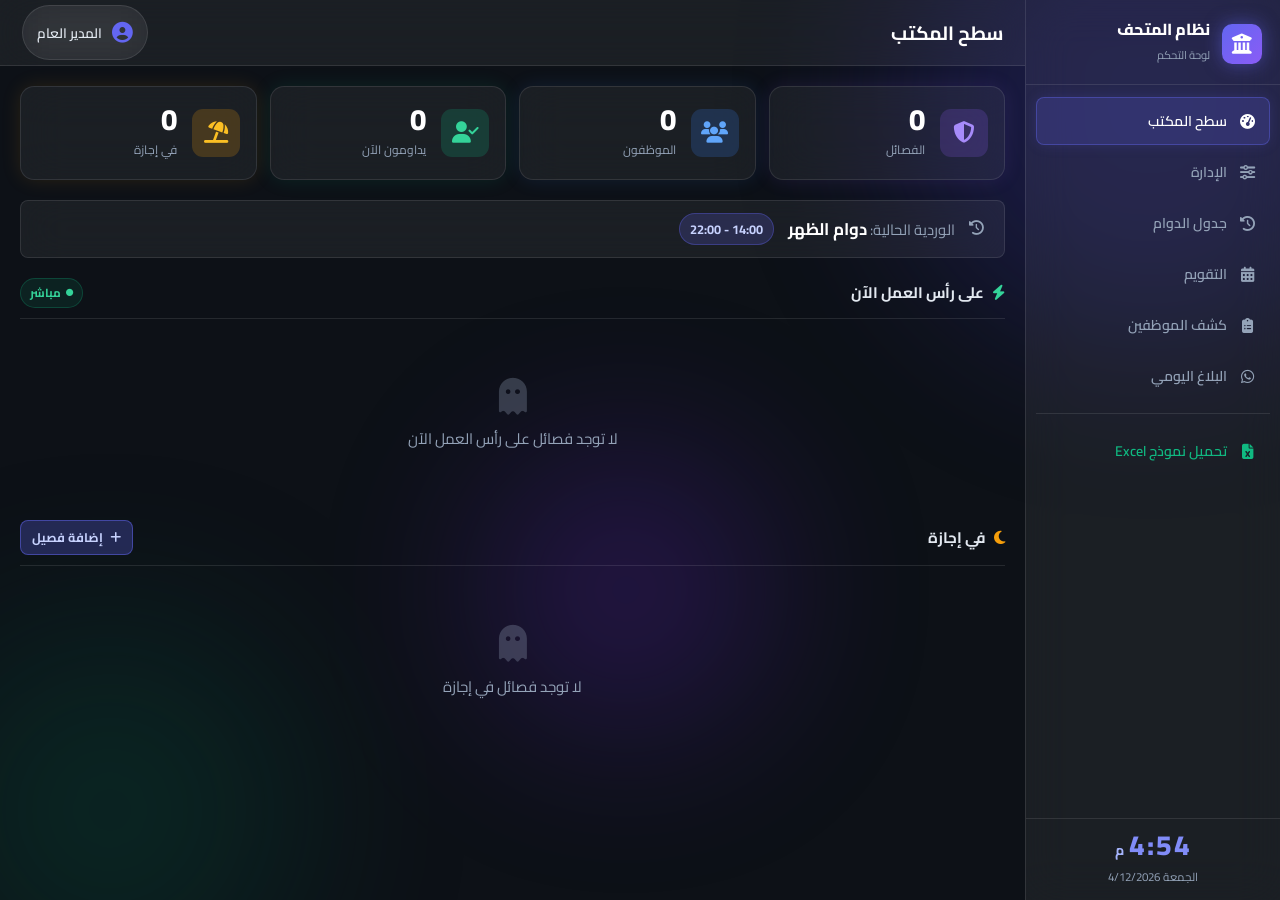
<file: index.html>
<!DOCTYPE html>
<html lang="ar" dir="rtl">
<head>
    <meta charset="UTF-8">
    <meta name="viewport" content="width=device-width, initial-scale=1.0">
    <title>نظام المتحف | لوحة التحكم</title>
    <link rel="preconnect" href="https://fonts.googleapis.com">
    <link href="https://fonts.googleapis.com/css2?family=Cairo:wght@400;500;600;700;800&display=swap" rel="stylesheet">
    <link rel="stylesheet" href="https://cdnjs.cloudflare.com/ajax/libs/font-awesome/6.5.0/css/all.min.css">
    <link rel="stylesheet" href="style.css">
    <!-- SheetJS for Excel import -->
    <script src="https://cdn.sheetjs.com/xlsx-0.20.2/package/dist/xlsx.full.min.js"></script>
</head>
<body>

<div class="bg-orbs">
    <div class="orb orb-1"></div><div class="orb orb-2"></div><div class="orb orb-3"></div>
</div>

<div class="layout">

    <!-- ═══════════ SIDEBAR ═══════════ -->
    <aside class="sidebar glass" id="sidebar">
        <div class="sidebar-logo">
            <div class="logo-icon"><i class="fa-solid fa-building-columns"></i></div>
            <div class="logo-text"><h1>نظام المتحف</h1><span>لوحة التحكم</span></div>
        </div>
        <nav class="sidebar-nav">
            <a class="nav-item" data-page="dashboard"><i class="fa-solid fa-gauge-high"></i><span>سطح المكتب</span></a>
            <a class="nav-item" data-page="admin"><i class="fa-solid fa-sliders"></i><span>الإدارة</span></a>
            <a class="nav-item" data-page="shifts"><i class="fa-solid fa-clock-rotate-left"></i><span>جدول الدوام</span></a>
            <a class="nav-item" data-page="calendar"><i class="fa-solid fa-calendar-days"></i><span>التقويم</span></a>
            <a class="nav-item" data-page="census"><i class="fa-solid fa-clipboard-list"></i><span>كشف الموظفين</span></a>
            <a class="nav-item" data-page="whatsapp"><i class="fa-brands fa-whatsapp"></i><span>البلاغ اليومي</span></a>
            <div style="height:1px; background:var(--glass-b); margin: 10px 0;"></div>
            <a class="nav-item" onclick="downloadExcelTemplate()" style="color:#10b981;"><i class="fa-solid fa-file-excel"></i><span>تحميل نموذج Excel</span></a>
        </nav>
        <div class="sidebar-footer">
            <div class="clock-display">
                <span id="clk-time">12:00</span>
                <span id="clk-ampm" class="ampm">ص</span>
            </div>
            <div id="current-date" class="current-date">-</div>
        </div>
    </aside>

    <!-- ═══════════ MAIN ═══════════ -->
    <main class="main">
        <header class="topbar glass">
            <div class="topbar-right">
                <button class="menu-toggle" id="menu-toggle"><i class="fa-solid fa-bars"></i></button>
                <h2 class="page-title" id="page-title">سطح المكتب</h2>
            </div>
            <div class="user-badge glass">
                <div class="user-avatar"><i class="fa-solid fa-circle-user"></i></div>
                <span>المدير العام</span>
            </div>
        </header>

        <div class="pages-area">

            <!-- ─── DASHBOARD ─── -->
            <div class="page active" id="page-dashboard">
                <div class="stats-row" id="stats-row">
                    <div class="stat-card glass purple-glow">
                        <div class="stat-icon purple"><i class="fa-solid fa-shield-halved"></i></div>
                        <div><div class="stat-num" id="count-platoons">0</div><div class="stat-label">الفصائل</div></div>
                    </div>
                    <div class="stat-card glass blue-glow">
                        <div class="stat-icon blue"><i class="fa-solid fa-users"></i></div>
                        <div><div class="stat-num" id="count-employees">0</div><div class="stat-label">الموظفون</div></div>
                    </div>
                    <div class="stat-card glass green-glow">
                        <div class="stat-icon green"><i class="fa-solid fa-user-check"></i></div>
                        <div><div class="stat-num" id="count-on-duty">0</div><div class="stat-label">يداومون الآن</div></div>
                    </div>
                    <div class="stat-card glass orange-glow">
                        <div class="stat-icon orange"><i class="fa-solid fa-umbrella-beach"></i></div>
                        <div><div class="stat-num" id="count-off">0</div><div class="stat-label">في إجازة</div></div>
                    </div>
                </div>

                <!-- Shift indicator -->
                <div class="shift-indicator glass" id="shift-indicator">
                    <div class="shift-ind-content">
                        <i class="fa-solid fa-clock-rotate-left"></i>
                        <span>الوردية الحالية: <strong id="current-shift-label">—</strong></span>
                        <span class="shift-time-label" id="current-shift-time"></span>
                    </div>
                </div>

                <div class="section-bar">
                    <h2><i class="fa-solid fa-bolt" style="color:#34d399"></i> على رأس العمل الآن</h2>
                    <span class="live-badge"><i class="fa-solid fa-circle"></i> مباشر</span>
                </div>
                <div class="cards-grid" id="duty-platoons-grid"></div>

                <div class="section-bar mt-4">
                    <h2><i class="fa-solid fa-moon" style="color:#f59e0b"></i> في إجازة</h2>
                    <button class="btn btn-sm btn-primary" id="btn-goto-admin"><i class="fa-solid fa-plus"></i> إضافة فصيل</button>
                </div>
                <div class="cards-grid" id="off-platoons-grid"></div>
            </div>

            <!-- ─── ADMIN ─── -->
            <div class="page" id="page-admin" style="display:none">
                <div class="tab-bar" style="display:flex; justify-content:space-between; align-items:center; flex-wrap:wrap; gap:10px;">
                    <div style="display:flex; gap:5px; flex-wrap:wrap;">
                        <button class="tab-btn active" data-tab="tab-platoons"><i class="fa-solid fa-shield-halved"></i> الفصائل</button>
                        <button class="tab-btn" data-tab="tab-points"><i class="fa-solid fa-location-dot"></i> النقاط</button>
                        <button class="tab-btn" data-tab="tab-excel"><i class="fa-solid fa-file-excel"></i> استيراد Excel</button>
                    </div>
                    <button class="btn btn-sm" onclick="downloadExcelTemplate()" style="background:rgba(16,185,129,0.15); border:1px solid rgba(16,185,129,0.5); color:#34d399; font-weight:bold; padding:7px 15px;"><i class="fa-solid fa-file-arrow-down fa-lg"></i> تحميل النموذج الفارغ للاستيراد</button>
                </div>

                <!-- TAB: Platoons -->
                <div id="tab-platoons" class="tab-content active">
                    <div class="form-section glass">
                        <div class="form-section-title">
                            <i class="fa-solid fa-shield-halved fa-lg" style="color:#a78bfa"></i>
                            <h2 id="platoon-form-title">إضافة فصيل جديد</h2>
                        </div>
                        <form id="form-platoon">
                            <input type="hidden" id="platoon-edit-index" value="">
                            <div class="form-row">
                                <div class="form-group">
                                    <label>اسم الفصيل</label>
                                    <input type="text" id="platoon-name" class="inp" placeholder="مثال: فصيل الصقر" required>
                                </div>
                                <div class="form-group">
                                    <label>تاريخ بدء الدورة <small>(اليوم الأول - ليل)</small></label>
                                    <input type="date" id="platoon-cycle-start" class="inp" required>
                                </div>
                            </div>
                            <div class="cycle-info-banner">
                                <i class="fa-solid fa-rotate"></i>
                                <strong>نظام الدوام التلقائي:</strong>
                                <span class="cycle-pill night-pill">2 ليل</span> ←
                                <span class="cycle-pill aft-pill">2 ظهر</span> ←
                                <span class="cycle-pill morn-pill">2 صباح</span> ←
                                <span class="cycle-pill off-pill2">4 إجازة</span>
                                <span style="color:#94a3b8; margin-right:8px">الوردية تُحدَّد تلقائياً حسب يوم الدورة</span>
                            </div>

                            <div class="form-actions">
                                <button type="submit" class="btn btn-success" id="platoon-submit-btn">
                                    <i class="fa-solid fa-floppy-disk"></i> حفظ الفصيل
                                </button>
                                <button type="button" class="btn btn-secondary" id="platoon-cancel-btn" style="display:none">
                                    <i class="fa-solid fa-xmark"></i> إلغاء
                                </button>
                            </div>
                        </form>
                    </div>

                    <div class="form-section glass">
                        <div class="form-section-title">
                            <i class="fa-solid fa-list-ul fa-lg" style="color:#60a5fa"></i>
                            <h2>قائمة الفصائل</h2>
                        </div>
                        <div class="table-wrapper">
                            <table class="data-table">
                                <thead>
                                    <tr>
                                        <th>#</th><th>الفصيل</th><th>المسؤولون</th>
                                        <th>الأفراد</th><th>الوردية الحالية</th>
                                        <th>يوم الدورة</th><th>الحالة</th><th>إجراءات</th>
                                    </tr>
                                </thead>
                                <tbody id="platoons-list-tbody"></tbody>
                            </table>
                        </div>
                    </div>
                </div>

                <!-- TAB: Platoon Manage (Sub-tab) -->
                <div id="tab-platoon-manage" class="tab-content" style="display:none">
                    <div class="form-section glass">
                        <div style="display:flex; align-items:center; justify-content:space-between; margin-bottom: 20px; flex-wrap: wrap; gap:10px">
                            <div style="display:flex; align-items:center; gap:12px">
                                <i class="fa-solid fa-users-gear fa-2xl" style="color:#818cf8"></i>
                                <div>
                                    <h2 id="pm-platoon-title" style="margin:0; font-size:1.4rem">إدارة أفراد الفصيل</h2>
                                    <p style="margin:0; color:var(--muted); font-size:.8rem">إضافة وتعديل المسؤولين والموظفين الخاصين بهذا الفصيل</p>
                                </div>
                            </div>
                            <button class="btn btn-secondary btn-sm" onclick="exitPlatoonManage()"><i class="fa-solid fa-arrow-left"></i> عودة للفصائل</button>
                        </div>
                        
                        <input type="hidden" id="pm-platoon-index" value="">
                        
                        <div class="pm-split-grid">
                            <!-- Managers Column -->
                            <div class="pm-col">
                                <div class="form-section-title" style="margin-bottom: 12px; padding-bottom: 8px;">
                                    <i class="fa-solid fa-user-shield" style="color:#34d399"></i>
                                    <h3 style="margin:0; font-size:.95rem">مسؤولو الفصيل</h3>
                                </div>
                                <form id="pm-form-manager" style="margin-bottom:15px">
                                    <div class="form-row">
                                        <div class="form-group" style="flex:2">
                                            <label>الاسم</label>
                                            <input type="text" id="pm-manager-name" class="inp" placeholder="الاسم" required>
                                        </div>
                                        <div class="form-group" style="flex:1">
                                            <label>الرتبة</label>
                                            <input type="text" id="pm-manager-rank" class="inp" placeholder="الرتبة">
                                        </div>
                                        <div class="form-group" style="flex:1">
                                            <label>الهاتف</label>
                                            <input type="text" id="pm-manager-phone" class="inp" placeholder="الهاتف">
                                        </div>
                                        <div class="form-group" style="align-self:flex-end">
                                            <button type="submit" class="btn btn-primary btn-sm"><i class="fa-solid fa-plus"></i> إضافة</button>
                                        </div>
                                    </div>
                                </form>
                                <div class="data-list" id="pm-list-managers" style="max-height: 350px; overflow-y: auto"></div>
                            </div>
                            
                            <!-- Employees Column -->
                            <div class="pm-col">
                                <div class="form-section-title" style="margin-bottom: 12px; padding-bottom: 8px;">
                                    <i class="fa-solid fa-users" style="color:#60a5fa"></i>
                                    <h3 style="margin:0; font-size:.95rem">موظفو الفصيل</h3>
                                </div>
                                <form id="pm-form-employee" style="margin-bottom:15px">
                                    <div class="form-row">
                                        <div class="form-group" style="flex:2">
                                            <label>الاسم</label>
                                            <input type="text" id="pm-employee-name" class="inp" placeholder="الاسم" required>
                                        </div>
                                        <div class="form-group" style="flex:1">
                                            <label>الرتبة</label>
                                            <input type="text" id="pm-employee-rank" class="inp" placeholder="الرتبة">
                                        </div>
                                        <div class="form-group" style="flex:1">
                                            <label>الهاتف</label>
                                            <input type="text" id="pm-employee-phone" class="inp" placeholder="الهاتف">
                                        </div>
                                        <div class="form-group" style="align-self:flex-end">
                                            <button type="submit" class="btn btn-primary btn-sm"><i class="fa-solid fa-plus"></i> إضافة</button>
                                        </div>
                                    </div>
                                </form>
                                <div class="data-list" id="pm-list-employees" style="max-height: 350px; overflow-y: auto"></div>
                            </div>
                        </div>
                    </div>
                </div>


                <!-- TAB: Points -->
                <div id="tab-points" class="tab-content" style="display:none">
                    <div class="form-section glass">
                        <div class="form-section-title">
                            <i class="fa-solid fa-location-dot fa-lg" style="color:#fb923c"></i>
                            <h2>إضافة نقطة حراسة</h2>
                        </div>
                        <form id="form-point">
                            <div class="form-row">
                                <div class="form-group" style="flex:2">
                                    <label>اسم النقطة</label>
                                    <input type="text" id="point-name" class="inp" placeholder="مثال: البوابة الرئيسية" required>
                                </div>
                                <div class="form-group" style="flex:1">
                                    <label>أيقونة</label>
                                    <select id="point-icon" class="inp">
                                        <option value="fa-door-open">🚪 بوابة</option>
                                        <option value="fa-video">📷 مراقبة</option>
                                        <option value="fa-boxes-stacked">📦 مخازن</option>
                                        <option value="fa-shield-halved">🛡️ أمن</option>
                                        <option value="fa-landmark">🏛️ قاعات</option>
                                        <option value="fa-person-walking">🚶 دورية</option>
                                        <option value="fa-id-badge">🪪 مدخل</option>
                                        <option value="fa-users">👥 زوار</option>
                                        <option value="fa-lock">🔒 أمانات</option>
                                    </select>
                                </div>
                                <div class="form-group" style="align-self:flex-end">
                                    <button type="submit" class="btn btn-primary"><i class="fa-solid fa-plus"></i> إضافة</button>
                                </div>
                            </div>
                        </form>
                        <div class="data-list" id="list-points"></div>
                    </div>
                </div>

                <!-- TAB: Excel Import -->
                <div id="tab-excel" class="tab-content" style="display:none">
                    <div class="form-section glass">
                        <div class="form-section-title">
                            <i class="fa-solid fa-file-excel fa-lg" style="color:#22c55e"></i>
                            <h2>استيراد بيانات من ملف Excel</h2>
                        </div>

                        <div class="excel-format-hint glass">
                            <div style="display:flex; justify-content:space-between; align-items:center;">
                                <h4><i class="fa-solid fa-circle-info"></i> تنسيق الملف المطلوب</h4>
                                <button class="btn btn-sm btn-primary" onclick="downloadExcelTemplate()"><i class="fa-solid fa-download"></i> تحميل نموذج Excel</button>
                            </div>
                            <p>يجب أن يحتوي ملف Excel على الأعمدة التالية في الصف الأول (عناوين):</p>
                            <div class="excel-cols" style="display:flex; flex-wrap:wrap; gap:5px; margin-top:10px;">
                                <span class="excel-col-badge">الرقم الوظيفي</span>
                                <span class="excel-col-badge">الرتبة</span>
                                <span class="excel-col-badge">أسم الفصيل <span class="required">*</span></span>
                                <span class="excel-col-badge">أسم الموظف <span class="required">*</span></span>
                                <span class="excel-col-badge">أسم الوظيفة</span>
                                <span class="excel-col-badge">رقم الهاتف</span>
                                <span class="excel-col-badge">الولاية</span>
                                <span class="excel-col-badge">السنوية</span>
                                <span class="excel-col-badge">الدورات</span>
                                <span class="excel-col-badge">تعويضات</span>
                                <span class="excel-col-badge">النوع <small>(موظف/مسؤول)</small></span>
                            </div>
                            <small style="color:var(--text-muted); display:block; margin-top:8px;">* أسم الموظف وأسم الفصيل إجبارية. إذا لم يُحدد النوع، يُضاف كموظف افتراضياً.</small>
                        </div>

                        <div class="form-group" style="margin-top:16px; max-width:400px">
                            <label>رفع ملف Excel (.xlsx / .xls)</label>
                            <input type="file" id="excel-file-input" class="inp" accept=".xlsx,.xls,.csv" style="padding:10px">
                        </div>

                        <div id="excel-preview-area" style="display:none">
                            <div class="excel-preview-header">
                                <h3><i class="fa-solid fa-table"></i> معاينة البيانات (<span id="excel-row-count">0</span> سجل)</h3>
                                <div class="excel-import-actions">
                                    <button class="btn btn-success" id="excel-confirm-import">
                                        <i class="fa-solid fa-check"></i> تأكيد الاستيراد
                                    </button>
                                    <button class="btn btn-secondary" id="excel-cancel">
                                        <i class="fa-solid fa-xmark"></i> إلغاء
                                    </button>
                                </div>
                            </div>
                            <div class="table-wrapper">
                                <table class="data-table" id="excel-preview-table">
                                    <thead>
                                        <tr>
                                            <th>#</th>
                                            <th>أسم الموظف</th>
                                            <th>النوع</th>
                                            <th>أسم الفصيل</th>
                                            <th>الرقم الوظيفي</th>
                                        </tr>
                                    </thead>
                                    <tbody id="excel-preview-tbody"></tbody>
                                </table>
                            </div>
                        </div>
                    </div>
                </div>
            </div>

            <!-- ─── SHIFTS ─── -->
            <div class="page" id="page-shifts" style="display:none">
                <div class="form-section glass">
                    <div class="form-section-title">
                        <i class="fa-solid fa-clock-rotate-left fa-lg" style="color:#fb923c"></i>
                        <h2>جدول توزيع الدوام (2 ليل → 2 ظهر → 2 صباح → 4 إجازة)</h2>
                    </div>
                    <div class="table-wrapper">
                        <table class="data-table">
                            <thead>
                                <tr>
                                    <th>#</th><th>الفصيل</th><th>المسؤولون</th>
                                    <th>الأفراد</th><th>يوم الدورة</th>
                                    <th>الوردية الحالية</th><th>الحالة</th>
                                </tr>
                            </thead>
                            <tbody id="shifts-tbody"></tbody>
                        </table>
                    </div>
                </div>
            </div>

            <!-- ─── CALENDAR ─── -->
            <div class="page" id="page-calendar" style="display:none">
                <div class="form-section glass">
                    <div class="form-section-title">
                        <i class="fa-solid fa-calendar-days fa-lg" style="color:#c084fc"></i>
                        <h2>تقويم الدوام - نظام 2+2+2+4</h2>
                    </div>

                    <div class="calendar-controls">
                        <button class="btn btn-secondary btn-sm" id="cal-prev"><i class="fa-solid fa-chevron-right"></i></button>
                        <span class="cal-month-label" id="cal-month-label">-</span>
                        <button class="btn btn-secondary btn-sm" id="cal-next"><i class="fa-solid fa-chevron-left"></i></button>
                        <div class="cal-legend">
                            <span class="leg night"><span class="leg-dot"></span>ليل</span>
                            <span class="leg aft"><span class="leg-dot"></span>ظهر</span>
                            <span class="leg morn"><span class="leg-dot"></span>صباح</span>
                            <span class="leg off"><span class="leg-dot"></span>إجازة</span>
                        </div>
                    </div>

                    <div class="form-group" style="max-width:300px; margin-bottom:16px">
                        <label>عرض فصيل</label>
                        <select id="cal-platoon-sel" class="inp"></select>
                    </div>

                    <div class="calendar-grid-wrapper">
                        <div class="cal-weekdays">
                            <span>الأحد</span><span>الاثنين</span><span>الثلاثاء</span>
                            <span>الأربعاء</span><span>الخميس</span><span>الجمعة</span><span>السبت</span>
                        </div>
                        <div class="cal-days-grid" id="cal-days-grid"></div>
                    </div>
                    <div class="cycle-summary glass" id="cycle-summary"></div>
                </div>
            </div>

            <!-- ─── CENSUS (كشف الموظفين) ─── -->
            <div class="page" id="page-census" style="display:none">
                <div class="form-section glass">
                    <div style="display:flex; justify-content:space-between; align-items:center; margin-bottom:20px; flex-wrap:wrap; gap:10px;">
                        <div class="form-section-title" style="margin-bottom:0; border:none; padding:0;">
                            <i class="fa-solid fa-clipboard-list fa-lg" style="color:#10b981"></i>
                            <h2>كشف الموظفين الشامل</h2>
                        </div>
                        <div style="display:flex; gap:10px;">
                            <input type="text" id="census-search" class="inp" placeholder="بحث بالاسم، الفصيل، أو الرقم..." style="width:250px;">
                            <button class="btn btn-success" onclick="downloadExcelTemplate()"><i class="fa-solid fa-download"></i> نموذج Excel</button>
                        </div>
                    </div>
                    
                    <div class="table-wrapper">
                        <table class="data-table" id="census-table">
                            <thead>
                                <tr>
                                    <th>الرقم الوظيفي</th>
                                    <th>الرتبة</th>
                                    <th>أسم الموظف</th>
                                    <th>أسم الفصيل</th>
                                    <th>النوع</th>
                                    <th>أسم الوظيفة</th>
                                    <th>رقم الهاتف</th>
                                    <th>الولاية</th>
                                    <th>إجراءات</th>
                                </tr>
                            </thead>
                            <tbody id="census-tbody"></tbody>
                        </table>
                    </div>
                </div>
            </div>

            <!-- ─── WHATSAPP REPORT ─── -->
            <div class="page" id="page-whatsapp" style="display:none">
                <div class="form-section glass">
                    <div class="form-section-title">
                        <i class="fa-brands fa-whatsapp fa-lg" style="color:#25D366"></i>
                        <h2>البلاغ اليومي - ربط تلقائي بالفصيل والموظفين</h2>
                    </div>
                    <form id="form-wa">

                        <!-- Step 1 -->
                        <div class="wa-step">
                            <div class="wa-step-num">1</div>
                            <div class="wa-step-body">
                                <h3>اختر الفصيل والتفاصيل</h3>
                                <div class="form-row">
                                    <div class="form-group">
                                        <label>الفصيل</label>
                                        <select id="wa-platoon" class="inp" required>
                                            <option value="">اختر الفصيل...</option>
                                        </select>
                                    </div>
                                    <div class="form-group">
                                        <label>اليوم</label>
                                        <input type="text" id="wa-day" class="inp" placeholder="مثال: يوم السبت">
                                    </div>
                                    <div class="form-group">
                                        <label>التاريخ</label>
                                        <input type="date" id="wa-date" class="inp">
                                    </div>
                                    <div class="form-group">
                                        <label>فترة الدوام</label>
                                        <select id="wa-shift-type" class="inp">
                                            <option value="دوام الصباح">دوام الصباح</option>
                                            <option value="دوام الظهر">دوام الظهر</option>
                                            <option value="دوام الليل">دوام الليل</option>
                                        </select>
                                    </div>
                                </div>
                                <div id="wa-platoon-info" class="platoon-info-box" style="display:none"></div>
                            </div>
                        </div>

                        <!-- Step 2: Attendance -->
                        <div class="wa-step">
                            <div class="wa-step-num">2</div>
                            <div class="wa-step-body">
                                <h3>تحديد الحضور <span class="attendance-count" id="attendance-count"></span></h3>
                                <p class="step-hint">اختر حالة كل موظف. الموظفون في حالة "حاضر" فقط سيظهرون في توزيع النقاط.</p>
                                <div id="wa-attendance-grid" class="attendance-grid" style="display:flex; flex-direction:column; gap:8px;"></div>
                            </div>
                        </div>

                        <!-- Step 3: Points Assignment -->
                        <div class="wa-step">
                            <div class="wa-step-num">3</div>
                            <div class="wa-step-body">
                                <h3>توزيع الأفراد على النقاط</h3>
                                <p class="step-hint">انقر على اسم الموظف تحت النقطة لإضافته إليها</p>
                                <div id="wa-points-assign" class="points-assign-grid"></div>
                            </div>
                        </div>

                        <!-- Step 4: Send -->
                        <div class="wa-step">
                            <div class="wa-step-num">4</div>
                            <div class="wa-step-body">
                                <h3>إرسال البلاغ</h3>
                                <div class="form-group" style="max-width:340px">
                                    <label>رقم المستقبل (اختياري)</label>
                                    <input type="text" id="wa-number" class="inp" placeholder="968XXXXXXXX">
                                </div>
                                <div class="preview-box" id="wa-preview" style="display:none">
                                    <div class="preview-title"><i class="fa-solid fa-eye"></i> معاينة البلاغ</div>
                                    <pre id="wa-preview-text"></pre>
                                </div>
                                <div class="form-actions">
                                    <button type="button" class="btn btn-secondary" id="wa-preview-btn">
                                        <i class="fa-solid fa-eye"></i> معاينة
                                    </button>
                                    <button type="submit" class="btn btn-whatsapp">
                                        <i class="fa-brands fa-whatsapp"></i> إرسال عبر واتساب
                                    </button>
                                </div>
                            </div>
                        </div>
                    </form>
                </div>
            </div>

        </div><!-- /pages-area -->
    </main>
</div>

<!-- Confirm Modal -->
<div class="modal-backdrop" id="confirm-modal" style="display:none">
    <div class="modal glass">
        <div class="modal-icon danger"><i class="fa-solid fa-triangle-exclamation"></i></div>
        <h3 id="confirm-msg">هل أنت متأكد؟</h3>
        <div class="modal-actions">
            <button class="btn btn-danger"    id="confirm-yes">نعم، حذف</button>
            <button class="btn btn-secondary" id="confirm-no">إلغاء</button>
        </div>
    </div>
</div>

<!-- Edit Staff Modal -->
<div class="modal-backdrop" id="edit-staff-modal" style="display:none">
    <div class="modal glass" style="max-width:600px; width:90%;">
        <div class="form-section-title" style="margin-bottom:15px; border-bottom:1px solid rgba(255,255,255,0.1); padding-bottom:10px;">
            <i class="fa-solid fa-user-pen fa-lg" style="color:#3b82f6"></i>
            <h3>تعديل بيانات الموظف</h3>
        </div>
        <form id="form-edit-staff">
            <input type="hidden" id="edit-staff-platoon-idx">
            <input type="hidden" id="edit-staff-type">
            <input type="hidden" id="edit-staff-idx">
            
            <div class="form-row">
                <div class="form-group" style="flex:1">
                    <label>الرقم الوظيفي</label>
                    <input type="text" id="edit-staff-id" class="inp" placeholder="الرقم الوظيفي">
                </div>
                <div class="form-group" style="flex:1">
                    <label>الرتبة</label>
                    <input type="text" id="edit-staff-rank" class="inp" placeholder="الرتبة">
                </div>
                <div class="form-group" style="flex:2">
                    <label>أسم الموظف <span class="required">*</span></label>
                    <input type="text" id="edit-staff-name" class="inp" placeholder="أسم الموظف" required>
                </div>
            </div>
            <div class="form-row">
                <div class="form-group" style="flex:1">
                    <label>أسم الوظيفة</label>
                    <input type="text" id="edit-staff-job" class="inp" placeholder="أسم الوظيفة">
                </div>
                <div class="form-group" style="flex:1">
                    <label>رقم الهاتف</label>
                    <input type="text" id="edit-staff-phone" class="inp" placeholder="رقم الهاتف">
                </div>
                <div class="form-group" style="flex:1">
                    <label>الولاية</label>
                    <input type="text" id="edit-staff-state" class="inp" placeholder="الولاية">
                </div>
            </div>
            <div class="form-row">
                <div class="form-group" style="flex:1">
                    <label>السنوية</label>
                    <input type="text" id="edit-staff-annual" class="inp" placeholder="السنوية">
                </div>
                <div class="form-group" style="flex:1">
                    <label>الدورات</label>
                    <input type="text" id="edit-staff-courses" class="inp" placeholder="الدورات">
                </div>
                <div class="form-group" style="flex:1">
                    <label>تعويضات</label>
                    <input type="text" id="edit-staff-comps" class="inp" placeholder="تعويضات">
                </div>
            </div>
            
            <div class="modal-actions" style="margin-top:20px;">
                <button type="submit" class="btn btn-success"><i class="fa-solid fa-floppy-disk"></i> حفظ التعديلات</button>
                <button type="button" class="btn btn-secondary" onclick="document.getElementById('edit-staff-modal').style.display='none'"><i class="fa-solid fa-xmark"></i> إلغاء</button>
            </div>
        </form>
    </div>
</div>

<!-- Success Modal -->
<div class="modal-backdrop" id="success-modal" style="display:none">
    <div class="modal glass">
        <div class="modal-icon success"><i class="fa-regular fa-circle-check"></i></div>
        <h3 id="success-msg">تمت العملية بنجاح</h3>
        <button class="btn btn-success" id="success-ok">موافق</button>
    </div>
</div>

<script src="script.js"></script>
</body>
</html>
</file>
<file: style.css>
*,*::before,*::after{margin:0;padding:0;box-sizing:border-box}
:root{
  --bg:#0d1117;--glass:rgba(255,255,255,.06);--glass-b:rgba(255,255,255,.10);
  --glass-hov:rgba(255,255,255,.10);--text:#e2e8f0;--muted:#94a3b8;
  --primary:#6366f1;--primary-d:rgba(99,102,241,.20);
  --success:#10b981;--danger:#ef4444;--warning:#f59e0b;
  --sidebar-w:255px;--topbar-h:66px;--r:14px;--r-sm:8px;
}
html,body{height:100%;overflow:hidden}
body{background:var(--bg);color:var(--text);font-family:'Cairo',sans-serif;font-size:15px}

/* ── ORBS ── */
.bg-orbs{position:fixed;inset:0;pointer-events:none;z-index:0;overflow:hidden}
.orb{position:absolute;border-radius:50%;filter:blur(90px);opacity:.32;animation:floatOrb 20s ease-in-out infinite alternate}
.orb-1{width:500px;height:500px;background:#3730a3;top:-150px;right:-120px}
.orb-2{width:380px;height:380px;background:#064e3b;bottom:-100px;left:-80px;animation-delay:-7s}
.orb-3{width:280px;height:280px;background:#5b21b6;top:50%;left:38%;animation-delay:-14s}
@keyframes floatOrb{from{transform:translate(0,0) scale(1)}to{transform:translate(50px,70px) scale(1.18)}}

/* ── GLASS ── */
.glass{background:var(--glass);backdrop-filter:blur(22px);-webkit-backdrop-filter:blur(22px);border:1px solid var(--glass-b)}

/* ── LAYOUT ── */
.layout{position:relative;z-index:1;display:flex;height:100vh}

/* ── SIDEBAR ── */
.sidebar{width:var(--sidebar-w);flex-shrink:0;display:flex;flex-direction:column;border-radius:0;border-top:none;border-bottom:none;border-right:none;transition:transform .3s}
.sidebar-logo{display:flex;align-items:center;gap:12px;padding:20px 18px 16px;border-bottom:1px solid var(--glass-b);flex-shrink:0}
.logo-icon{width:40px;height:40px;border-radius:10px;background:linear-gradient(135deg,#6366f1,#8b5cf6);display:flex;align-items:center;justify-content:center;font-size:1.25rem;color:#fff;box-shadow:0 0 18px rgba(99,102,241,.5);flex-shrink:0}
.logo-text h1{font-size:1rem;font-weight:800;color:#fff;line-height:1.2}
.logo-text span{font-size:.7rem;color:var(--muted)}
.sidebar-nav{flex:1;display:flex;flex-direction:column;gap:3px;padding:12px 10px;overflow-y:auto}
.nav-item{display:flex;align-items:center;gap:11px;padding:10px 13px;border-radius:var(--r-sm);color:var(--muted);cursor:pointer;font-weight:600;font-size:.88rem;transition:all .22s;border:1px solid transparent;user-select:none}
.nav-item i{font-size:.95rem;width:18px;text-align:center}
.nav-item:hover{background:var(--glass-hov);color:var(--text);border-color:var(--glass-b)}
.nav-item.active{background:var(--primary-d);color:#fff;border-color:rgba(99,102,241,.4);box-shadow:0 0 14px rgba(99,102,241,.15)}
.sidebar-footer{border-top:1px solid var(--glass-b);padding:12px 18px;text-align:center;flex-shrink:0}
.clock-display{display:flex;align-items:baseline;justify-content:center;gap:5px}
#clk-time{font-size:1.75rem;font-weight:800;color:#818cf8;letter-spacing:2px;line-height:1}
.ampm{font-size:.88rem;font-weight:700;color:#a5b4fc}
.current-date{font-size:.72rem;color:var(--muted);margin-top:3px}

/* ── MAIN ── */
.main{flex:1;display:flex;flex-direction:column;overflow:hidden}
.topbar{height:var(--topbar-h);display:flex;align-items:center;justify-content:space-between;padding:0 22px;border-radius:0;border-top:none;border-right:none;border-left:none;flex-shrink:0}
.topbar-right{display:flex;align-items:center;gap:14px}
.menu-toggle{display:none;background:none;border:none;color:var(--text);font-size:1.25rem;cursor:pointer}
.page-title{font-size:1.2rem;font-weight:700;color:#fff}
.user-badge{display:flex;align-items:center;gap:10px;padding:7px 14px;border-radius:30px;font-weight:600;font-size:.85rem}
.user-avatar{font-size:1.3rem;color:var(--primary)}
.pages-area{flex:1;overflow-y:auto;padding:20px;scrollbar-width:thin;scrollbar-color:rgba(255,255,255,.12) transparent}
.pages-area::-webkit-scrollbar{width:5px}
.pages-area::-webkit-scrollbar-thumb{background:rgba(255,255,255,.15);border-radius:10px}
.page{animation:pageIn .3s ease}
@keyframes pageIn{from{opacity:0;transform:translateY(10px)}to{opacity:1;transform:translateY(0)}}

/* ── STATS ── */
.stats-row{display:grid;grid-template-columns:repeat(auto-fit,minmax(180px,1fr));gap:13px;margin-bottom:20px}
.stat-card{display:flex;align-items:center;gap:15px;padding:18px 16px;border-radius:var(--r);transition:transform .25s}
.stat-card:hover{transform:translateY(-3px)}
.purple-glow{box-shadow:0 0 20px rgba(139,92,246,.12)}
.blue-glow{box-shadow:0 0 20px rgba(59,130,246,.12)}
.green-glow{box-shadow:0 0 20px rgba(16,185,129,.12)}
.orange-glow{box-shadow:0 0 20px rgba(245,158,11,.12)}
.stat-icon{width:48px;height:48px;border-radius:11px;display:flex;align-items:center;justify-content:center;font-size:1.35rem;flex-shrink:0}
.stat-icon.purple{background:rgba(139,92,246,.2);color:#a78bfa}
.stat-icon.blue{background:rgba(59,130,246,.2);color:#60a5fa}
.stat-icon.green{background:rgba(16,185,129,.2);color:#34d399}
.stat-icon.orange{background:rgba(245,158,11,.2);color:#fbbf24}
.stat-num{font-size:1.85rem;font-weight:800;color:#fff;line-height:1}
.stat-label{font-size:.75rem;color:var(--muted);margin-top:3px}

/* ── SHIFT INDICATOR ── */
.shift-indicator{border-radius:var(--r-sm);padding:12px 20px;margin-bottom:20px;display:flex;align-items:center}
.shift-ind-content{display:flex;align-items:center;gap:14px;font-size:.92rem;color:var(--muted)}
.shift-ind-content strong{color:#fff;font-size:1.05rem}
.shift-time-label{background:var(--primary-d);border:1px solid rgba(99,102,241,.35);color:#c7d2fe;padding:3px 10px;border-radius:20px;font-size:.8rem;font-weight:700}

/* ── SECTION BAR ── */
.section-bar{display:flex;align-items:center;justify-content:space-between;margin-bottom:14px;padding-bottom:10px;border-bottom:1px solid var(--glass-b)}
.section-bar h2{font-size:.95rem;font-weight:700;display:flex;align-items:center;gap:8px}
.live-badge{display:flex;align-items:center;gap:5px;font-size:.73rem;font-weight:700;color:#34d399;background:rgba(16,185,129,.1);border:1px solid rgba(16,185,129,.25);padding:3px 9px;border-radius:20px}
.live-badge i{font-size:.45rem;animation:pulse 1.5s infinite}
@keyframes pulse{0%,100%{opacity:1}50%{opacity:.2}}
.mt-4{margin-top:22px}

/* ── CARDS GRID ── */
.cards-grid{display:grid;grid-template-columns:repeat(auto-fill,minmax(280px,1fr));gap:14px;margin-bottom:8px}
.platoon-card{border-radius:var(--r);padding:17px;transition:transform .25s,box-shadow .25s}
.platoon-card:hover{transform:translateY(-4px);box-shadow:0 12px 35px rgba(0,0,0,.35)}
.platoon-card.off-card{opacity:.7}
.platoon-card-header{display:flex;align-items:center;justify-content:space-between;margin-bottom:12px}
.platoon-card-header h3{font-size:.97rem;font-weight:700;display:flex;align-items:center;gap:7px}
.shift-pill{padding:3px 9px;border-radius:20px;font-size:.7rem;font-weight:700}
.shift-pill.night{background:rgba(139,92,246,.18);color:#c4b5fd;border:1px solid rgba(139,92,246,.35)}
.shift-pill.morning{background:rgba(59,130,246,.18);color:#93c5fd;border:1px solid rgba(59,130,246,.35)}
.shift-pill.afternoon{background:rgba(245,158,11,.18);color:#fcd34d;border:1px solid rgba(245,158,11,.35)}
.shift-pill.off-pill{background:rgba(100,116,139,.18);color:#94a3b8;border:1px solid rgba(100,116,139,.3)}
.platoon-card-body{margin-bottom:12px}
.info-line{display:flex;align-items:flex-start;gap:8px;padding:5px 0;border-bottom:1px solid rgba(255,255,255,.04);font-size:.82rem;color:var(--muted)}
.info-line i{color:var(--primary);margin-top:2px;flex-shrink:0;width:13px}
.info-line strong{color:var(--text)}
.platoon-card-actions{display:flex;gap:7px;flex-wrap:wrap}
.empty-state{grid-column:1/-1;text-align:center;padding:45px 20px;color:var(--muted)}
.empty-state i{font-size:2.3rem;margin-bottom:10px;opacity:.3;display:block}

/* ── TABS ── */
.tab-bar{display:flex;gap:5px;margin-bottom:16px;flex-wrap:wrap}
.tab-btn{background:var(--glass);border:1px solid var(--glass-b);color:var(--muted);padding:8px 15px;border-radius:var(--r-sm);font-family:'Cairo',sans-serif;font-size:.85rem;font-weight:600;cursor:pointer;display:flex;align-items:center;gap:6px;transition:all .2s}
.tab-btn:hover{background:var(--glass-hov);color:var(--text)}
.tab-btn.active{background:var(--primary-d);border-color:rgba(99,102,241,.45);color:#c7d2fe}
.tab-content{display:none}
.tab-content.active{display:block;animation:pageIn .3s ease}

/* ── FORMS ── */
.form-section{border-radius:var(--r);padding:20px;margin-bottom:16px}
.form-section-title{display:flex;align-items:center;gap:10px;margin-bottom:16px;padding-bottom:12px;border-bottom:1px solid var(--glass-b)}
.form-section-title h2{font-size:1rem;font-weight:700;color:#fff}
.form-row{display:grid;grid-template-columns:repeat(auto-fit,minmax(190px,1fr));gap:12px;margin-bottom:12px}
.form-group{display:flex;flex-direction:column;gap:5px}
.form-group label{font-size:.8rem;font-weight:600;color:var(--muted)}
.form-group label small{font-weight:400;font-size:.72rem;color:#475569}
.inp{background:rgba(0,0,0,.28);border:1px solid rgba(255,255,255,.09);border-radius:var(--r-sm);color:var(--text);padding:10px 12px;font-family:'Cairo',sans-serif;font-size:.88rem;outline:none;transition:border-color .2s,box-shadow .2s;width:100%}
.inp:focus{border-color:var(--primary);box-shadow:0 0 0 3px rgba(99,102,241,.18)}
.inp::placeholder{color:rgba(255,255,255,.25)}
.inp option{background:#1e293b;color:var(--text)}
select.inp[multiple]{padding:5px}
select.inp[multiple] option{padding:5px 9px;border-radius:4px}
select.inp[multiple] option:checked{background:var(--primary);color:#fff}
textarea.inp{resize:vertical}
.form-actions{display:flex;gap:9px;flex-wrap:wrap;margin-top:6px}

/* Checkbox Grid */
.checkbox-grid{display:grid;grid-template-columns:repeat(auto-fill,minmax(130px,1fr));gap:6px;background:rgba(0,0,0,.2);border:1px solid rgba(255,255,255,.07);border-radius:var(--r-sm);padding:10px;max-height:160px;overflow-y:auto;scrollbar-width:thin}
.checkbox-item{display:flex;align-items:center;gap:7px;font-size:.85rem;color:var(--text);cursor:pointer;background:rgba(255,255,255,.03);padding:6px 10px;border-radius:4px;border:1px solid transparent;transition:all .2s;user-select:none}
.checkbox-item:hover{background:rgba(255,255,255,.06)}
.checkbox-item input[type="checkbox"]{accent-color:var(--primary);width:15px;height:15px}
.checkbox-item.checked{background:rgba(99,102,241,.15);border-color:rgba(99,102,241,.3);color:#c7d2fe}

/* Cycle info banner */
.cycle-info-banner{background:rgba(99,102,241,.08);border:1px solid rgba(99,102,241,.2);border-radius:var(--r-sm);padding:12px 16px;display:flex;align-items:center;gap:10px;flex-wrap:wrap;font-size:.85rem;color:var(--text)}
.cycle-info-banner i{color:#818cf8}
.cycle-pill{padding:3px 10px;border-radius:20px;font-size:.75rem;font-weight:700}
.night-pill{background:rgba(139,92,246,.25);color:#c4b5fd;border:1px solid rgba(139,92,246,.4)}
.aft-pill{background:rgba(245,158,11,.2);color:#fcd34d;border:1px solid rgba(245,158,11,.4)}
.morn-pill{background:rgba(59,130,246,.2);color:#93c5fd;border:1px solid rgba(59,130,246,.4)}
.off-pill2{background:rgba(100,116,139,.18);color:#94a3b8;border:1px solid rgba(100,116,139,.35)}

/* ── DATA LIST ── */
.data-list{margin-top:11px;display:flex;flex-direction:column;gap:5px;max-height:250px;overflow-y:auto;scrollbar-width:thin}
.data-item{display:flex;align-items:center;justify-content:space-between;padding:9px 12px;background:rgba(255,255,255,.04);border:1px solid rgba(255,255,255,.07);border-radius:var(--r-sm);font-size:.85rem}
.data-item-name{color:var(--text);font-weight:600}
.data-item-actions{display:flex;gap:5px}

/* ── TABLE ── */
.table-wrapper{overflow-x:auto}
.data-table{width:100%;border-collapse:collapse}
.data-table th,.data-table td{padding:11px 14px;text-align:right;border-bottom:1px solid rgba(255,255,255,.06);font-size:.85rem}
.data-table th{background:rgba(0,0,0,.2);color:var(--muted);font-weight:700;font-size:.76rem}
.data-table td{color:var(--text)}
.data-table tr:hover td{background:rgba(255,255,255,.025)}

/* ── CALENDAR ── */
.calendar-controls{display:flex;align-items:center;gap:10px;margin-bottom:18px;flex-wrap:wrap}
.cal-month-label{font-size:1.15rem;font-weight:800;color:#fff;flex:1;text-align:center;text-shadow:0 0 10px rgba(255,255,255,.2)}
.cal-legend{display:flex;gap:15px;margin-right:auto;flex-wrap:wrap;background:rgba(0,0,0,.2);padding:6px 14px;border-radius:30px;border:1px solid rgba(255,255,255,.05)}
.leg{display:flex;align-items:center;gap:6px;font-size:.78rem;color:var(--text);font-weight:700}
.leg-dot{width:12px;height:12px;border-radius:50%;box-shadow:0 0 8px currentColor}
.leg.night .leg-dot{background:#fcd34d;color:#fcd34d}
.leg.aft  .leg-dot{background:#93c5fd;color:#93c5fd}
.leg.morn .leg-dot{background:#34d399;color:#34d399}
.leg.off  .leg-dot{background:#94a3b8;color:#94a3b8}

.calendar-grid-wrapper{background:rgba(255,255,255,.02);border:1px solid rgba(255,255,255,.08);border-radius:var(--r);overflow:hidden;margin-bottom:18px;box-shadow:0 10px 30px rgba(0,0,0,.3)}
.cal-weekdays{display:grid;grid-template-columns:repeat(7,1fr);background:linear-gradient(90deg, rgba(99,102,241,.1), rgba(139,92,246,.1));border-bottom:1px solid rgba(255,255,255,.08)}
.cal-weekdays span{text-align:center;padding:12px 4px;font-size:.8rem;font-weight:800;color:#c7d2fe;text-transform:uppercase;letter-spacing:1px}
.cal-days-grid{display:grid;grid-template-columns:repeat(7,1fr);gap:1px;background:rgba(255,255,255,.05)}
.cal-day{background:rgba(13,17,23,.7);padding:8px;text-align:center;min-height:70px;position:relative;transition:all .25s;display:flex;flex-direction:column;align-items:center;justify-content:flex-start}
.cal-day:hover{background:rgba(255,255,255,.05)}
.cal-day.day-night  {background:rgba(245,158,11,.07)}
.cal-day.day-morn   {background:rgba(16,185,129,.07)}
.cal-day.day-aft    {background:rgba(59,130,246,.07)}
.cal-day.day-off    {background:rgba(148,163,184,.04)}
.cal-day.today      {background:rgba(99,102,241,.15);box-shadow:inset 0 0 0 2px #6366f1, 0 0 20px rgba(99,102,241,.2);z-index:2}
.cal-day.empty      {background:transparent;opacity:0}

.cal-day-num{font-size:.95rem;font-weight:800;color:var(--text);margin-bottom:4px;width:24px;height:24px;display:flex;align-items:center;justify-content:center;border-radius:50%}
.cal-day.today .cal-day-num{background:#6366f1;color:#fff;box-shadow:0 4px 10px rgba(99,102,241,.4)}
.cal-badge{font-size:.65rem;font-weight:800;margin-top:auto;padding:3px 8px;border-radius:20px;display:inline-block;letter-spacing:.5px;box-shadow:0 2px 8px rgba(0,0,0,.2);width:85%}
.cal-badge.night{background:linear-gradient(135deg, #d97706, #78350f);color:#fde68a;border:1px solid rgba(217,119,6,.5)}
.cal-badge.morn {background:linear-gradient(135deg, #10b981, #047857);color:#a7f3d0;border:1px solid rgba(16,185,129,.5)}
.cal-badge.aft  {background:linear-gradient(135deg, #2563eb, #1e3a8a);color:#bfdbfe;border:1px solid rgba(37,99,235,.5)}
.cal-badge.off  {background:linear-gradient(135deg, #475569, #1e293b);color:#cbd5e1;border:1px solid rgba(71,85,105,.5)}

.cycle-summary{border-radius:var(--r);padding:20px;display:grid;grid-template-columns:repeat(auto-fit,minmax(140px,1fr));gap:15px;background:linear-gradient(135deg, rgba(255,255,255,.05), rgba(0,0,0,.2));border:1px solid rgba(255,255,255,.08)}
.csum-item{text-align:center;padding:12px;background:rgba(0,0,0,.3);border-radius:12px;border:1px solid rgba(255,255,255,.04)}
.csum-num{font-size:1.5rem;font-weight:800;line-height:1}
.csum-lbl{font-size:.74rem;color:var(--muted);margin-top:3px}

/* ── EXCEL IMPORT ── */
.excel-format-hint{border-radius:var(--r-sm);padding:14px 16px;margin-bottom:14px;border-color:rgba(34,197,94,.2)}
.excel-format-hint h4{color:#4ade80;margin-bottom:8px;font-size:.92rem;display:flex;align-items:center;gap:7px}
.excel-format-hint p{font-size:.84rem;color:var(--muted);margin-bottom:10px}
.excel-cols{display:flex;gap:8px;flex-wrap:wrap}
.excel-col-badge{background:rgba(34,197,94,.1);border:1px solid rgba(34,197,94,.25);color:#86efac;padding:4px 12px;border-radius:20px;font-size:.8rem;font-weight:600}
.excel-col-badge .required{color:#f87171;font-weight:800}
.excel-preview-header{display:flex;align-items:center;justify-content:space-between;margin-bottom:12px}
.excel-preview-header h3{font-size:.95rem;font-weight:700;color:#fff;display:flex;align-items:center;gap:8px}
.excel-import-actions{display:flex;gap:8px}

/* ── WA STEPS ── */
.wa-step{display:flex;gap:14px;margin-bottom:22px}
.wa-step-num{width:34px;height:34px;border-radius:50%;background:var(--primary-d);border:2px solid rgba(99,102,241,.45);color:#c7d2fe;font-weight:800;font-size:.95rem;display:flex;align-items:center;justify-content:center;flex-shrink:0;margin-top:2px}
.wa-step-body{flex:1}
.wa-step-body h3{font-size:.97rem;font-weight:700;color:#fff;margin-bottom:12px;display:flex;align-items:center;gap:10px}
.step-hint{font-size:.8rem;color:var(--muted);margin-bottom:12px;margin-top:-8px}
.attendance-count{font-size:.78rem;font-weight:600;color:#34d399;background:rgba(16,185,129,.12);border:1px solid rgba(16,185,129,.25);padding:2px 10px;border-radius:20px;margin-right:4px}
.platoon-info-box{background:rgba(99,102,241,.07);border:1px solid rgba(99,102,241,.2);border-radius:var(--r-sm);padding:13px;margin-top:10px;font-size:.85rem;color:var(--muted);display:grid;grid-template-columns:repeat(auto-fit,minmax(180px,1fr));gap:9px}
.platoon-info-box strong{color:var(--text)}

/* ── ATTENDANCE CHIPS ── */
.attendance-grid{display:flex;flex-wrap:wrap;gap:8px}
.attend-chip{padding:8px 16px;border-radius:30px;border:1px solid rgba(255,255,255,.12);cursor:pointer;font-size:.85rem;font-weight:600;transition:all .2s;user-select:none;background:rgba(255,255,255,.05);color:var(--muted)}
.attend-chip:hover{transform:translateY(-1px)}
.attend-chip.present{background:rgba(16,185,129,.2);border-color:rgba(16,185,129,.45);color:#6ee7b7}
.attend-chip.absent{background:rgba(239,68,68,.1);border-color:rgba(239,68,68,.3);color:#fca5a5;text-decoration:line-through}

/* ── POINTS ASSIGNMENT ── */
.points-assign-grid{display:grid;grid-template-columns:repeat(auto-fill,minmax(260px,1fr));gap:12px}
.point-assign-card{background:rgba(0,0,0,.25);border:1px solid rgba(255,255,255,.08);border-radius:var(--r-sm);padding:14px;display:flex;flex-direction:column;gap:10px}
.point-assign-header{display:flex;align-items:center;gap:8px;font-size:.88rem;font-weight:700;color:var(--text);padding-bottom:10px;border-bottom:1px solid rgba(255,255,255,.06)}
.point-assign-header i{color:#fb923c;font-size:1rem}
.point-assigned-list{display:flex;flex-wrap:wrap;gap:5px;min-height:30px}
.point-emp-btn{padding:5px 12px;border-radius:20px;border:1px dashed rgba(255,255,255,.15);cursor:pointer;font-size:.78rem;font-weight:600;transition:all .2s;background:rgba(255,255,255,.04);color:var(--muted);font-family:'Cairo',sans-serif}
.point-emp-btn:hover{border-color:var(--primary);color:#c7d2fe;background:var(--primary-d)}
.point-emp-btn.assigned{background:rgba(16,185,129,.2);border-color:rgba(16,185,129,.45);border-style:solid;color:#6ee7b7}
.point-emp-btn.disabled{opacity:.3;cursor:not-allowed;pointer-events:none}
.point-emp-btn.absent{opacity:.25;cursor:not-allowed;pointer-events:none;text-decoration:line-through}
.point-label{font-size:.72rem;color:var(--muted);margin-bottom:2px}

/* ── PREVIEW ── */
.preview-box{background:rgba(0,0,0,.35);border:1px solid rgba(37,211,102,.3);border-radius:var(--r-sm);padding:14px;margin:13px 0}
.preview-title{color:#25D366;font-weight:700;margin-bottom:7px;display:flex;align-items:center;gap:7px;font-size:.88rem}
#wa-preview-text{white-space:pre-wrap;font-family:'Cairo',sans-serif;font-size:.8rem;color:var(--muted);line-height:1.75;max-height:330px;overflow-y:auto;scrollbar-width:thin}

/* ── BUTTONS ── */
.btn{display:inline-flex;align-items:center;gap:7px;padding:9px 17px;border-radius:var(--r-sm);border:1px solid transparent;font-family:'Cairo',sans-serif;font-size:.88rem;font-weight:700;cursor:pointer;transition:all .2s;white-space:nowrap}
.btn:hover{transform:translateY(-2px)}
.btn:active{transform:translateY(0)}
.btn-primary{background:rgba(99,102,241,.28);border-color:rgba(99,102,241,.5);color:#c7d2fe}
.btn-primary:hover{background:rgba(99,102,241,.5)}
.btn-success{background:rgba(16,185,129,.28);border-color:rgba(16,185,129,.5);color:#6ee7b7}
.btn-success:hover{background:rgba(16,185,129,.5)}
.btn-danger{background:rgba(239,68,68,.22);border-color:rgba(239,68,68,.4);color:#fca5a5}
.btn-danger:hover{background:rgba(239,68,68,.45)}
.btn-secondary{background:rgba(255,255,255,.07);border-color:rgba(255,255,255,.14);color:var(--muted)}
.btn-secondary:hover{background:rgba(255,255,255,.12);color:var(--text)}
.btn-whatsapp{background:rgba(37,211,102,.22);border-color:rgba(37,211,102,.45);color:#4ade80;font-size:.93rem;padding:10px 24px}
.btn-whatsapp:hover{background:rgba(37,211,102,.42)}
.btn-sm{padding:5px 11px;font-size:.78rem}

/* ── MODAL ── */
.modal-backdrop{position:fixed;inset:0;background:rgba(0,0,0,.65);backdrop-filter:blur(7px);z-index:1000;display:flex;align-items:center;justify-content:center}
.modal{border-radius:var(--r);padding:32px 36px;text-align:center;max-width:350px;width:90%;animation:scaleIn .25s cubic-bezier(.34,1.56,.64,1)}
@keyframes scaleIn{from{transform:scale(.75);opacity:0}to{transform:scale(1);opacity:1}}
.modal-icon{font-size:2.8rem;margin-bottom:11px}
.modal-icon.danger{color:var(--danger)}.modal-icon.success{color:var(--success)}
.modal h3{font-size:1rem;color:var(--text);margin-bottom:17px}
.modal-actions{display:flex;gap:10px;justify-content:center}

/* Platoon Manage Split Grid */
.pm-split-grid{display:grid;grid-template-columns:1fr 1fr;gap:20px;margin-top:15px}
.pm-col{background:rgba(255,255,255,.015);border:1px solid rgba(255,255,255,.05);border-radius:var(--r-sm);padding:15px}

@media(max-width:768px){
  .sidebar{position:fixed;right:0;top:0;height:100%;z-index:200;transform:translateX(100%)}
  .sidebar.open{transform:translateX(0)}
  .menu-toggle{display:block}
  .form-row{grid-template-columns:1fr}
  .stats-row{grid-template-columns:1fr 1fr}
  .pm-split-grid{grid-template-columns:1fr;gap:15px}
  
  /* Responsive Tables on Mobile */
  .table-wrapper{overflow-x:visible}
  .data-table, .data-table thead, .data-table tbody, .data-table th, .data-table td, .data-table tr {display:block}
  .data-table thead {display:none}
  .data-table tr {background:rgba(255,255,255,.02);border:1px solid rgba(255,255,255,.05);border-radius:var(--r-sm);margin-bottom:12px;padding:8px 12px;box-shadow:0 4px 12px rgba(0,0,0,.15)}
  .data-table td {border:none;padding:6px 0;text-align:right;display:flex;justify-content:space-between;align-items:center;font-size:.83rem}
  .data-table td::before {content:attr(data-label);font-weight:700;color:var(--muted);margin-left:10px}
  .data-table td:last-child {justify-content:flex-end;gap:5px;border-top:1px solid rgba(255,255,255,.05);margin-top:8px;padding-top:10px}
}
</file>
